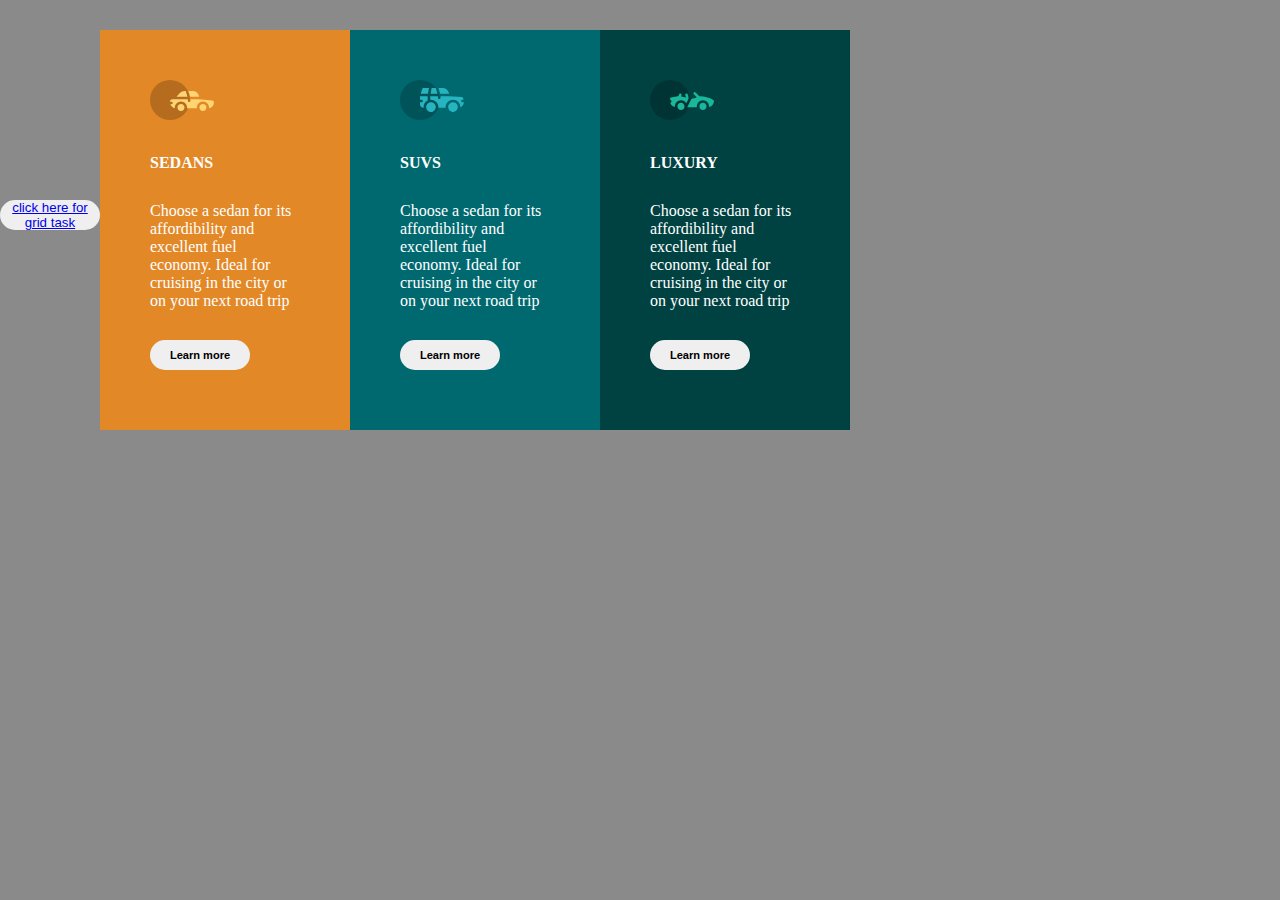
<file: index.html>
<!DOCTYPE html>
<html lang="en">

<head>
  <meta charset="UTF-8">
  <meta http-equiv="X-UA-Compatible" content="IE=edge">
  <meta name="viewport" content="width=device-width, initial-scale=1.0">
  <title>Flexbox Layout Design</title>
  <link rel="stylesheet" href="style.css" />
</head>

<body>
  <button class="link"><a href="grid.html">click here for grid task</a></button>


  <main class="card1">
    <div class="first-card">
      <img src="Copy of icon-sedans.svg" alt="sedan">
    </div>

    <div>
      <h1>SEDANS</h1>

    </div>

    <div>

      <p> Choose a sedan for its affordibility and excellent fuel economy. Ideal for cruising in the city or on your
        next road trip</p>

    </div>
    <button>
      <h5>Learn more<h5>
    </button>




  </main>


  <main class="card2">
    <div class="second-card">
      <img src="icon-suvs.svg" alt="sedan">
    </div>

    <div>
      <h1>SUVS</h1>

    </div>

    <div>

      <p> Choose a sedan for its affordibility and excellent fuel economy. Ideal for cruising in the city or on your
        next road trip</p>

    </div>
    <button>
      <h5>Learn more<h5>
    </button>




  </main>


  <main class="card3">
    <div class="third-card">
      <img src="Copy of icon-luxury.svg" alt="sedan">
    </div>

    <div>
      <h1>LUXURY</h1>

    </div>

    <div>

      <p> Choose a sedan for its affordibility and excellent fuel economy. Ideal for cruising in the city or on your
        next road trip</p>

    </div>
    <button>
      <h5>Learn more<h5>
    </button>




  </main>

</body>

</html>
</file>
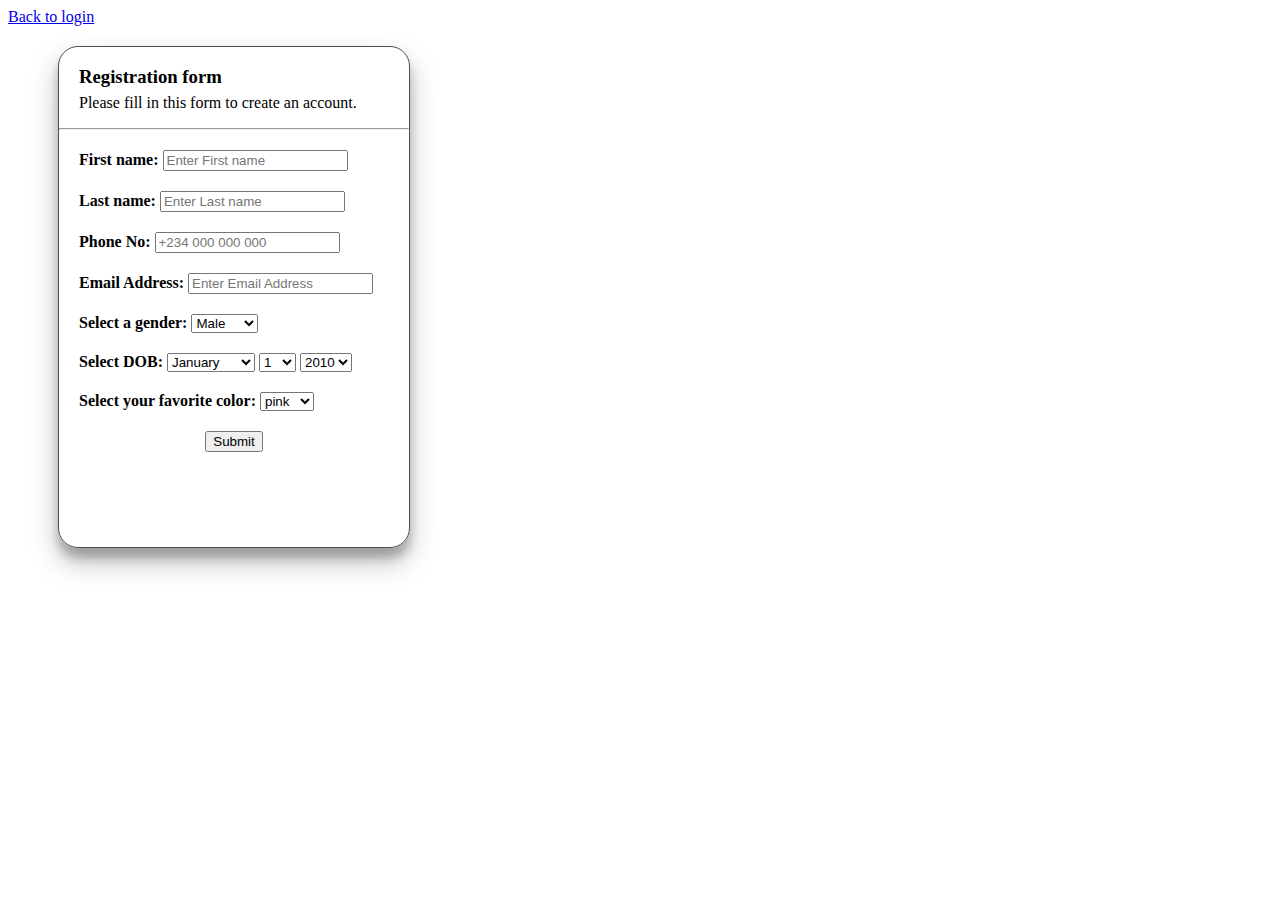
<file: Registration Page/index.html>
<!DOCTYPE html>
<html>

<head>
  <meta charset="utf-8">
  <meta name="viewport" content="width=device-width">
  <title>replit</title>
  <link href="style.css" rel="stylesheet" type="text/css" />
</head>

<body>
  <a href="login.html"> Back to login</a>
  <form action="">
    <div class="container">
      <h3>Registration form</h3>
      <p>Please fill in this form to create an account.</p>
      <hr>

      <div class="firstName"> <label for="First name"><b>First name:</b></label>
        <input type="text" placeholder="Enter First name" name="first name" id="first name" required>
      </div>

      <div class="lastName"> <label for="Last name"><b>Last name:</b></label>
        <input type="text" placeholder="Enter Last name" name="last name" id="last name" required>
      </div>

      <div class="phoneNo"> <label for="PhoneNo"><b>Phone No:</b></label>
        <input type="text" placeholder="+234 000 000 000" name="phone no" id="phone no" required>
      </div>

      <div class="email"> <label for="email"><b>Email Address:</b></label>
        <input type="text" placeholder="Enter Email Address" name="email" id="email" required>
      </div>
      <div class="gender"><b>Select a gender:</b>
        <select name="gender"  id="gender">
          <option value="male">Male</option>
          <option value="female">Female</option>
        </select>
      </div>
 
     
      <div class="date"><b>Select DOB:</b> 
  <select id="form_dob_month" name="dob_month">
	
	<option value="1">January</option>
	<option value="2">Febuary</option>
	<option value="3">March</option>
	<option value="4">April</option>
	<option value="5">May</option>
	<option value="6">June</option>
	<option value="7">July</option>
	<option value="8">August</option>
	<option value="9">September</option>
	<option value="10">October</option>
	<option value="11">November</option>
	<option value="12">December</option>
</select>
 <select id="form_dob_day" name="dob_day">
	
	<option value="1">1</option>
	<option value="2">2</option>
	<option value="3">3</option>
	<option value="4">4</option>
	<option value="5">5</option>
	<option value="6">6</option>
	<option value="7">7</option>
	<option value="8">8</option>
	<option value="9">9</option>
	<option value="10">10</option>
	<option value="11">11</option>
	<option value="12">12</option>
	<option value="13">13</option>
	<option value="14">14</option>
	<option value="15">15</option>
	<option value="16">16</option>
	<option value="17">17</option>
	<option value="18">18</option>
	<option value="19">19</option>
	<option value="20">20</option>
	<option value="21">21</option>
	<option value="22">22</option>
	<option value="23">23</option>
	<option value="24">24</option>
	<option value="25">25</option>
	<option value="26">26</option>
	<option value="27">27</option>
	<option value="28">28</option>
	<option value="29">29</option>
	<option value="30">30</option>
	<option value="31">31</option>
</select>
 <select id="form_dob_year" name="dob_year">
	tion>
	<option value="2010">2010</option>
	<option value="2009">2009</option>
	<option value="2008">2008</option>
	<option value="2007">2007</option>
	<option value="2006">2006</option>
	<option value="2005">2005</option>
	<option value="2004">2004</option>
	<option value="2003">2003</option>
	<option value="2002">2002</option>
	<option value="2001">2001</option>
	<option value="2000">2000</option>
	<option value="1999">1999</option>
	<option value="1998">1998</option>
	<option value="1997">1997</option>
	<option value="1996">1996</option>
	<option value="1995">1995</option>
	<option value="1994">1994</option>
	<option value="1993">1993</option>
	<option value="1992">1992</option>
	<option value="1991">1991</option>
	<option value="1990">1990</option>
	<option value="1989">1989</option>
	<option value="1988">1988</option>
	<option value="1987">1987</option>
	<option value="1986">1986</option>
	<option value="1985">1985</option>
	<option value="1984">1984</option>
	<option value="1983">1983</option>
	<option value="1982">1982</option>
	<option value="1981">1981</option>
	<option value="1980">1980</option>
	<option value="1979">1979</option>
	<option value="1978">1978</option>
	<option value="1977">1977</option>
	<option value="1976">1976</option>
	<option value="1975">1975</option>
	<option value="1974">1974</option>
	<option value="1973">1973</option>
	<option value="1972">1972</option>
	<option value="1971">1971</option>
	<option value="1970">1970</option>
	<option value="1969">1969</option>
	<option value="1968">1968</option>
	<option value="1967">1967</option>
	<option value="1966">1966</option>
	<option value="1965">1965</option>
	<option value="1964">1964</option>
	<option value="1963">1963</option>
	<option value="1962">1962</option>
	<option value="1961">1961</option>
	<option value="1960">1960</option>
	<option value="1959">1959</option>
</select>
      </div>
       <div class="color"><b>Select your favorite color:</b>
        <select name="color"  id="color">
          <option value="pink">pink</option>
          <option value="red">red</option>
          <option value="white">white</option>
          <option value="blue">blue</option>
        </select>
      </div>
     <div class="submit">
       <input type="submit" value="Submit" />
     </div>
 

    </div>

  </form>

</body>

</html>
</file>
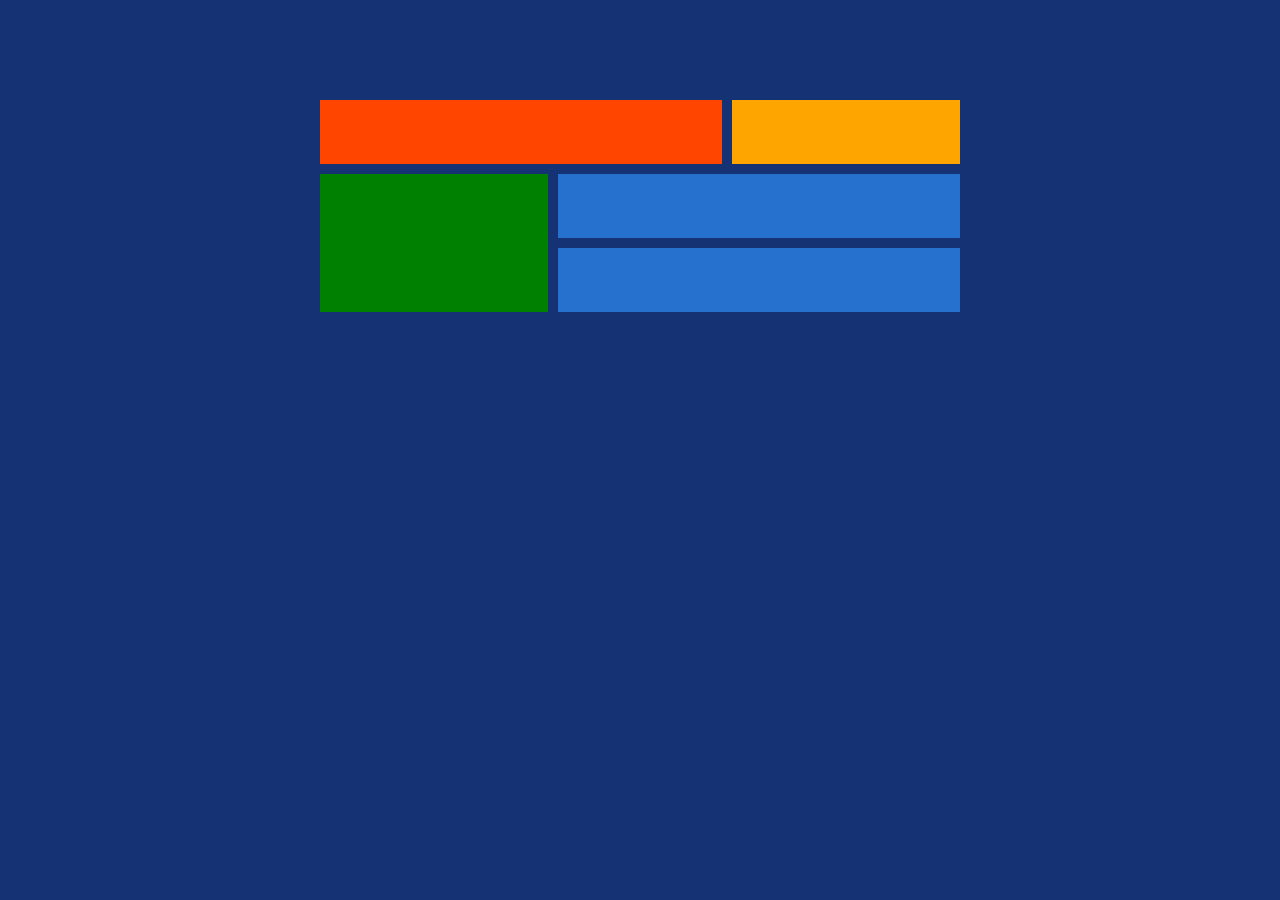
<file: grid.html>
<!DOCTYPE html>
<html lang="en">
<head>
    <meta charset="UTF-8">
    <meta http-equiv="X-UA-Compatible" content="IE=edge">
    <meta name="viewport" content="width=device-width, initial-scale=1.0">
    <title>Grid Layout Design</title>
    <link rel="stylesheet" href="grid.css"/>
</head>
<body>

  

    <main>
    <div class="item-a"></div>
    <div class="item-b"></div>
    <div class="item-c"></div>
    <div class="item-d"></div>
    <div class="item-e"></div>
    </main>
</body>
</html>
</file>
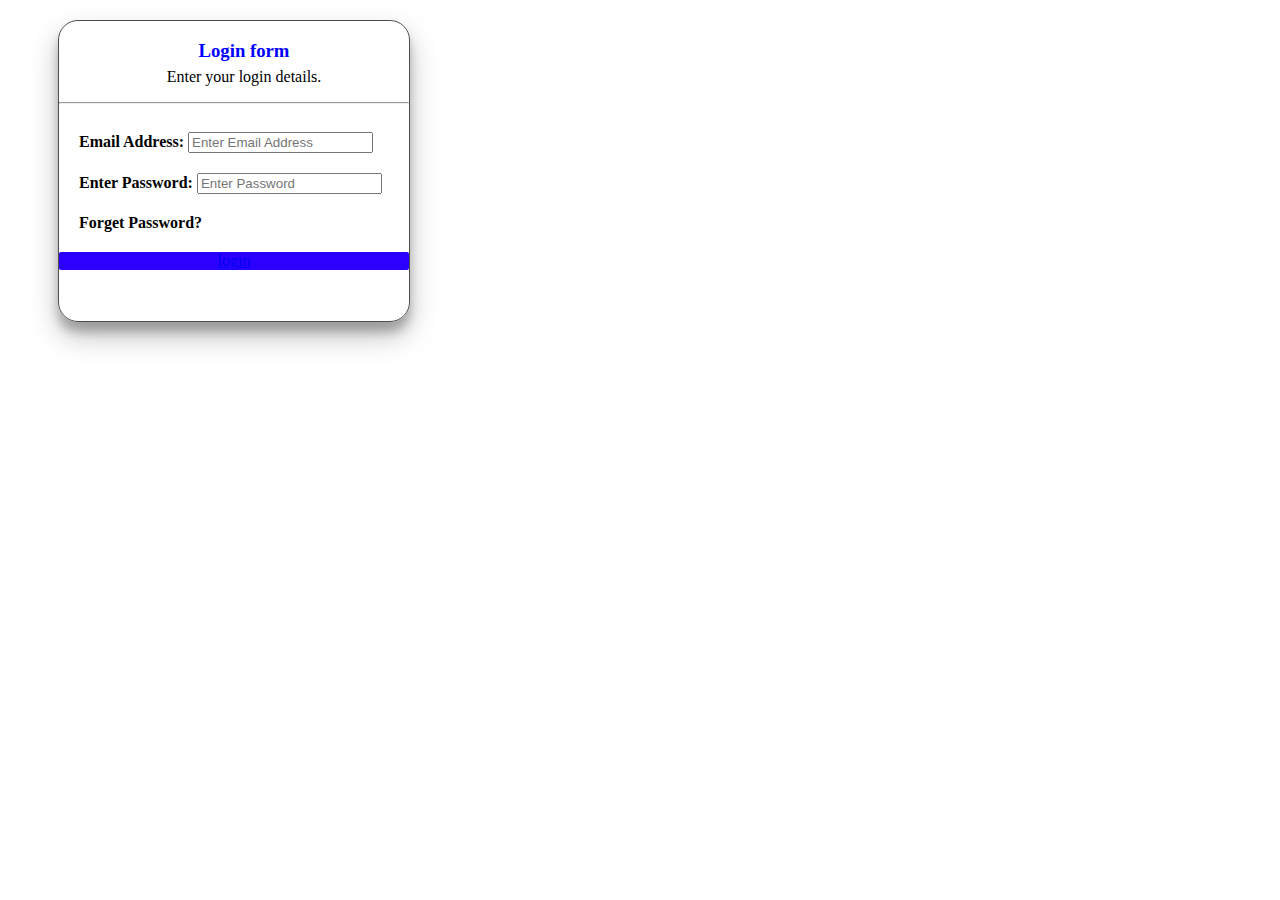
<file: Registration Page/login.html>
<!DOCTYPE html>
<html>

<head>
  <meta charset="utf-8">
  <meta name="viewport" content="width=device-width">
  <title>replit</title>
  <link href="login.css" rel="stylesheet" type="text/css" />
</head>

<body>
  
  <form action="">
    <div class="container">
      <h3>Login form</h3>
      <p>Enter your login details.
<hr/>
      
      <div class="email"> <label for="email"><b>Email Address:</b></label>
        <input type="text" placeholder="Enter Email Address" name="email" id="email" required>
      </div>
       <div class="pass"> <label for="password"><b>Enter Password:</b></label>
        <input type="text" placeholder="Enter Password" name="password" id="password" required>
      </div>
    
      <div class="forgetPassword"><label for="forget password"><b>Forget Password?</b></label></div>
   
 <div class="login"><a href="login.html">login</a></div>
    </div>

  </form>

</body>

</html>
</file>
<file: style.css>
*{
    margin: 0;
    padding: 0;
    box-sizing: border-box;
    
}
body{
    background-color: rgb(139, 138, 138);
    display: flex; 
    align-items: center;
}
h1{
    padding-top: 30px;
    padding-bottom: 30px;
    font-weight: bold;
    font-size: medium;
    



}
.card1{
     width: 250px;
     margin-top: 30px;
     /* display: flex;  */
     justify-content: center;
     align-items: center;
     padding: 50px;
     height: 400px;
     background-color: hsl(31, 77%, 52%);
     color: white;

}
button{
    border-radius: 50px;
    border: none;
    outline: 2px;
    width: 100px;
    height: 30px;
   
    
}
p{
    padding-bottom: 30px;
}





*{
    margin: 0;
    padding: 0;
    box-sizing: border-box;
}
body{
    background-color: rgb(139, 138, 138);
}
h1{
    padding-top: 30px;
    padding-bottom: 30px;
    font-weight: bold;
    font-size: medium;
    
}
.card2{
     width: 250px;
     margin-top: 30px;
     justify-content: center;
     align-items: center;
     padding: 50px;
     height: 400px;
     background-color: hsl(184, 100%, 22%);
     color: white;

}
button{
    border-radius: 50px;
    border: none;
    outline: 2px;
    width: 100px;
    height: 30px;
   
    
}
p{
    padding-bottom: 30px;
}





*{
    margin: 0;
    padding: 0;
    box-sizing: border-box;
}
body{
    background-color: rgb(139, 138, 138);
}
h1{
    padding-top: 30px;
    padding-bottom: 30px;
    font-weight: bold;
    font-size: medium;
    



}
.card3{
     width: 250px;
     margin-top: 30px;
     /* display: flex;  */
     justify-content: center;
     align-items: center;
     padding: 50px;
     height: 400px;
     background-color: hsl(179, 100%, 13%);
     color: white;

}
button{
    border-radius: 50px;
    border: none;
    outline: 2px;
    width: 100px;
    height: 30px;
   
    
}
p{
    padding-bottom: 30px;
}
</file>
<file: Registration Page/style.css>
html, body {
  height: 50%;
  width: 50%;
}
.container{
  border: 1.5px solid #514d4d;
  height: 500px;
  width: 350px;
  margin-left: 50px;
  margin-top: 20px;
  border-radius: 20px;
  box-shadow: rgba(0, 0, 0, 0.25) 0px 14px 28px, rgba(0, 0, 0, 0.22) 0px 10px 10px;
}
h3{
  padding-left: 20px;
  margin-bottom: -10px;
}

p{
  padding-left: 20px;
}
.firstName{
  padding-left: 20px;
  margin-top: 20px;
}
.lastName{
  padding-left: 20px;
  padding-top: 20px;
}
.phoneNo{
  padding-left: 20px;
  padding-top: 20px;
}
.email{
  padding-left: 20px;
  padding-top: 20px;
}
.gender{
  padding-left: 20px;
  padding-top: 20px;
}
.date{
  padding-left: 20px;
  padding-top: 20px;
}
.color{
  padding-left: 20px;
  padding-top: 20px;
}
.submit{
  text-align: center;
  padding-top: 20px;
}
</file>
<file: grid.css>
*{
margin: 0;
padding: 0;
}


body{
    background-color: rgb(21, 50, 116);
    display: flex;
    place-items: center;
    min height: 100vh;
}

main{
    display: grid;
    grid-template-areas: 
    'a a b'
    'c d d'
    'c e e'
    ;
    gap: 10px; 
    width: 50%;
    margin: auto;
    padding-top: 100px;
}

main div{
    padding: 2em;
    text-align: center;
}

.item-a{
    background-color: orangered;
    grid-area: a; 
}
.item-b{
    background-color: orange;
    grid-area: b;
}    
.item-c{
    background-color: green;
    grid-area: c;
}   
.item-d{
    background-color: rgb(38, 113, 205);
    grid-area: d;
}
.item-e{
    background-color: rgb(38, 113, 205);
    grid-area: e;
}
</file>
<file: Registration Page/login.css>
html, body {
  height: 50%;
  width: 50%;
}
.container{
  border: 1.5px solid #514d4d;
  height: 300px;
  width: 350px;
  margin-left: 50px;
  margin-top: 20px;
  border-radius: 20px;
  box-shadow: rgba(0, 0, 0, 0.25) 0px 14px 28px, rgba(0, 0, 0, 0.22) 0px 10px 10px;
}
h3{
  padding-left: 20px;
  margin-bottom: -10px;
  text-align: center;
  color: blue;
}

p{
  padding-left: 20px;
  text-align: center;
}

.email{
  padding-left: 20px;
  padding-top: 20px;
}
.login{
text-align: center;
/* padding-top: 80px; */
border-radius: 2px;
/* border: 1.5px solid #514d4d; */
margin-top: 20px;
/* border-width: 20px; */
  background-color: #2b00ff;
  color: white;
}
.pass{
  padding-left: 20px;
  padding-top: 20px;
}
.forgetPassword{
/*  margin-top: -70px; */
  padding-left: 20px;
  margin-top: 20px;
}
</file>
